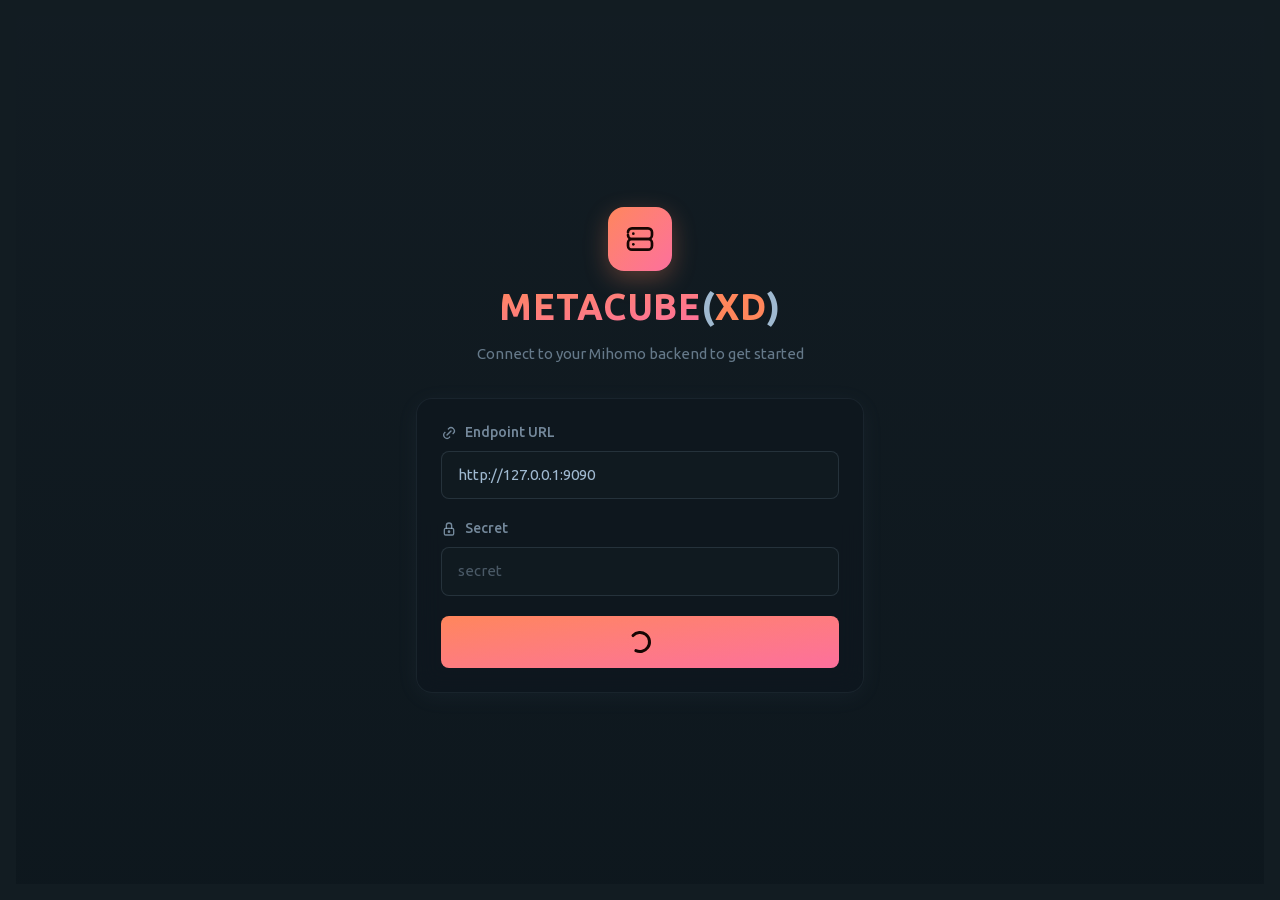
<file: luci-app-openclash/root/usr/share/openclash/ui/metacubexd/index.html>
<!DOCTYPE html><html><head><meta charset="utf-8"><meta name="viewport" content="width=device-width, initial-scale=1.0, minimum-scale=1.0, maximum-scale=1.0, user-scalable=no, viewport-fit=cover"><script type="importmap">{"imports":{"#entry":"./_nuxt/HqJkKNok.js"}}</script><title>MetaCubeXD</title><script src="config.js" onerror="window.__METACUBEXD_CONFIG__={defaultBackendURL:''}"></script><script>window.__METACUBEXD_CONFIG__ = window.__METACUBEXD_CONFIG__ || { defaultBackendURL: '' }</script><link rel="stylesheet" href="./_nuxt/entry.DOeKIobQ.css" crossorigin><link rel="modulepreload" as="script" crossorigin href="./_nuxt/HqJkKNok.js"><link rel="modulepreload" as="script" crossorigin href="./_nuxt/D_Zec42B.js"><link rel="modulepreload" as="script" crossorigin href="./_nuxt/wvj33GKw.js"><link rel="modulepreload" as="script" crossorigin href="./_nuxt/fb3-O8VZ.js"><link rel="modulepreload" as="script" crossorigin href="./_nuxt/BInP7ULv.js"><link rel="modulepreload" as="script" crossorigin href="./_nuxt/Aok_mRt2.js"><script type="module" src="./_nuxt/HqJkKNok.js" crossorigin></script><meta name="theme-color" content="#000000"><link rel="icon" type="image/svg+xml" href="favicon.svg"><link rel="apple-touch-icon" href="pwa-192x192.png"><script id="unhead:payload" type="application/json">{"title":"MetaCubeXD"}</script></head><body><div id="__nuxt"></div><div id="teleports"></div><script>window.__NUXT__={};window.__NUXT__.config={public:{appVersion:"1.248.0",mockMode:false,defaultBackendURL:"",i18n:{baseUrl:"",defaultLocale:"en",rootRedirect:"",redirectStatusCode:302,skipSettingLocaleOnNavigate:false,locales:[{code:"en",name:"English",language:""},{code:"zh",name:"简体中文",language:""},{code:"ru",name:"Русский",language:""}],detectBrowserLanguage:{alwaysRedirect:false,cookieCrossOrigin:false,cookieDomain:"",cookieKey:"metacubexd_lang",cookieSecure:false,fallbackLocale:"en",redirectOn:"root",useCookie:true},experimental:{localeDetector:"",typedPages:true,typedOptionsAndMessages:false,alternateLinkCanonicalQueries:true,devCache:false,cacheLifetime:"",stripMessagesPayload:false,preload:false,strictSeo:false,nitroContextDetection:true,httpCacheDuration:10,compactRoutes:false},domainLocales:{en:{domain:""},zh:{domain:""},ru:{domain:""}}}},app:{baseURL:"./",buildId:"4e845470-03c8-4c2d-a21b-1002657540fa",buildAssetsDir:"/_nuxt/",cdnURL:""}}</script><script type="application/json" data-nuxt-data="nuxt-app" data-ssr="false" id="__NUXT_DATA__">[{"prerenderedAt":1,"serverRendered":2},1779088700772,false]</script></body></html>
</file>
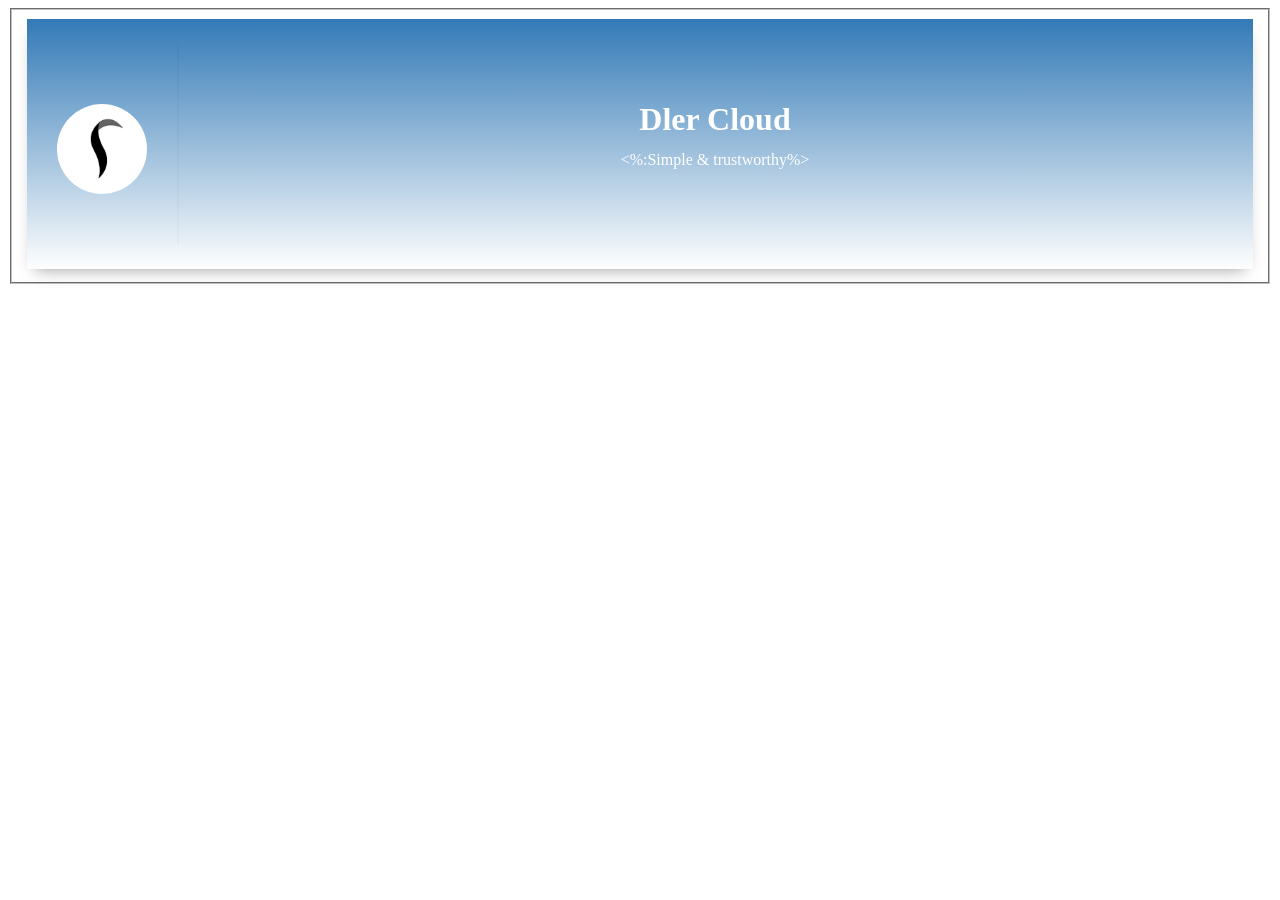
<file: luci-app-openclash/luasrc/view/openclash/dlercloud.htm>
<!DOCTYPE html>
<html lang="zh">
<head>
	<meta charset="UTF-8">
	<meta http-equiv="X-UA-Compatible" content="IE=edge,chrome=1"> 
	<meta name="viewport" content="width=device-width,initial-scale=1,user-scalable=no,minimal-ui">
  <style>

  :root[data-darkmode="true"] {
    .card {
      background: linear-gradient(rgb(0, 0, 0), rgb(70, 70, 70));
    }

    .card .additional {
      background: linear-gradient(#337ab7, rgb(70, 70, 70));
    }
    
    .card .general .dler-title{
      color: #bbbbbb;
    }

    .card .general .dler-result{
      color: #bbbbbb;
    }

    .card .general .dler-result2{
      color: #bbbbbb;
    }

    .card .general h1 {
      color: #bbbbbb;
    }

    .card .additional .user-card::after {
      border-left: 2px solid #bbbbbb;
    }

    .card .additional .more-info h1 {
      color: #bbbbbb;
    }

    .card .additional .coords {
      color: #bbbbbb;
    }
  }

  .center {
    top: 50%;
    left: 50%;
    min-width: 800px;
  }

  .card {
    width: 100%;
    height: 250px;
    background-color: #fff;
    background: linear-gradient(#f8f8f8, #fff);
    box-shadow: 0 8px 16px -8px rgba(0,0,0,0.4);
    border-radius: 6px;
    position: relative;
  }

  .card h1 {
    text-align: center;
  }

  .card .additional {
    position: absolute;
    width: 100%;
    height: 100%;
    background: linear-gradient(#337ab7, #fefefe);
    transition: width 0.5s;
    overflow: hidden;
    z-index: 2;
  }

  .card .additional .user-card {
    width: 150px;
    height: 100%;
    position: relative;
    float: left;
  }

  .card .additional .user-card::after {
    content: "";
    display: block;
    position: absolute;
    top: 10%;
    right: -2px;
    height: 80%;
    border-left: 2px solid rgba(0,0,0,0.025);
  }

  .card .additional .user-card img {

    left: 20%;
    bottom: 30%;
    width: 60%;
    border-radius: 60%;
    position: absolute;

  }

  .card .additional .more-info {
    position: relative;
    top: 28%;
    height: 50%;
    margin: 0 auto;
    width: 50%;
    padding-left: 150px;
    padding-top: 1%;
  }

  .card .additional .more-info h1 {
    color: #fff;
    margin-bottom: 0;
    margin: 0 1rem;
    font-size: 2rem;
    position: relative;
  }

  .card .additional .coords {
    margin: 0 1rem;
    color: #fff;
    font-size: 1rem;
    position: relative;
    top: 10%;
    text-align: center;
    overflow: hidden;
    line-height: 20px;
  }

  .card .general {
    width: auto;
    height: 100%;
    position: relative;
    margin-left: 150px;
    top: 0;
    right: 0;
    z-index: 1;
    box-sizing: border-box;
    overflow: hidden;
    padding-top: 0;
  }

  .card .general h1 {
    font-size: 30px;
    text-align: center;
    padding-top: 5px;
    margin: 0 0 0 -12%;
    line-height: 35px;
    color: black;
  }

  .card .general .dler-info {
    top: 22%;
    width: 90%;
    height: 70%;
    display: flex;
    position: absolute;
    margin: 0 0 0 8%;
  }

  .card .general .dler-info p {
    padding: 8px !important;
    text-align: center;
    margin-bottom: 0;
  }

  .card .general .dler-info div {
    position: relative;
  }

  .card .general .dler-title {
    font-weight: bold;
    color: #444;
    font-size: 15px;
    display: inline-block;
    width: 45%;
    overflow: hidden;
    vertical-align:bottom;
    white-space: nowrap;
    text-overflow: ellipsis;
    line-height: 25px;
    height: 25px;
    text-align: left;
  }
          
  .card .general .dler-result {
    color: #444;
    font-size:16px;
    white-space: nowrap;
    display: inline-block;
    width: 55%;
    overflow: hidden;
    text-overflow: ellipsis;
    vertical-align:bottom;
    text-align: right;
    line-height: 25px;
    height: 25px;
  }

  .card .general .dler-result2 {
    color: #444;
    font-size:16px;
    white-space: nowrap;
    display: inline-block;
    width: 55%;
    overflow: hidden;
    text-overflow: ellipsis;
    vertical-align:bottom;
    text-align: right;
    line-height: 25px;
    height: 25px;
  }

  .card .general .btn {
    color: #fff;
    border-color: #337ab7 !important;
    background: #1473e6;
    background-color: #1473e6 !important;
    box-shadow: 0 8px 16px -8px rgba(0,0,0,0.4);
    border-radius: 6px;
    width: 90px;
    height: 90px !important;
    font-size: 15px;
    font-weight: bold;
    display: inline-block;
    overflow: hidden;
    -webkit-appearance:button;
  }

  .card .general .more {
    float: right;
    top: 88%;
    right: 0;
    font-size: 15px;
    line-height: 20px;
    padding: 0;
    position: absolute;
    display: inline-block;
    overflow: hidden;
    margin: 0 3% 0.5% 0;
  }
  </style>
</head>
<body>
<fieldset class="cbi-section">
<table width="100%"><tr><td>
<div class="center">
  <div id="card" class="card">
    <div id="additional" class="additional">
      <div class="user-card">
        <div class="img">
          <img id="dler_logo" src="[data-uri]" loading="lazy" title="Dler Cloud" alt="Dler Cloud" onerror="return imgerrorfuns(this,this.src)" onclick="return show_more()" />
        </div>
      </div>
      <div class="more-info" id="more_info">
        <h1>Dler Cloud</h1>
        <div class="coords" id="dler_it">
        	<%:Simple & trustworthy%>
        </div>
      </div>
    </div>
    <div class="general">
      <h1 id="dler-plan" ></h1>
      	<div class="dler-info">
      		<div style="width: 40%;">
            <p>
                <span class="dler-title"><%:Plan Expiration Time%>:</span><span class="dler-result" id="dler-plantime"><%:Collecting data...%></span>
            </p>
            <p>
                <span class="dler-title"><%:Account Balances%>:</span><span class="dler-result" id="dler-money"><%:Collecting data...%></span>
            </p>
            <p>
                <span class="dler-title"><%:Aff Balances%>:</span><span class="dler-result" id="dler-affmoney"><%:Collecting data...%></span>
            </p>
            <p>
                <span class="dler-title"><%:Account Integral%>:</span><span class="dler-result" id="dler-integral"><%:Collecting data...%></span>
            </p>
        	</div>
        	<div style="width: 40%;">
            <p>
                <span class="dler-title"><%:Today Used%>:</span><span class="dler-result2" id="dler-today-used"><%:Collecting data...%></span>
            </p>
            <p>
                <span class="dler-title"><%:Plan Used%>:</span><span class="dler-result2" id="dler-used"><%:Collecting data...%></span>
            </p>
            <p>
                <span class="dler-title"><%:Plan Unused%>:</span><span class="dler-result2" id="dler-unused"><%:Collecting data...%></span>
            </p>
            <p>
                <span class="dler-title"><%:Plan Traffic%>:</span><span class="dler-result2" id="dler-traffic"><%:Collecting data...%></span>
            </p>
        	</div>
        	<div style="width: 20%;">
        		<p style="margin: 14% 0 0 0">
        			<input type="button" class="btn" value="<%:Checkin%>" onclick="return dler_checkin_btn(this)">
        		</p>
        	</div>
        </div>
        <div>
          <p class="more">Powered by <a style="text-decoration: none; color: #666" onclick="return web_dler()" href="javascript:void(0);">dlercloud.com</a></p>
        </div>
      </div>
    </div>
  </div>
</div>
</td></tr></table>
</fieldset>
</body>

<script type="text/javascript">//<![CDATA[
	var dler_plan = document.getElementById('dler-plan');
	var dler_plantime = document.getElementById('dler-plantime');
	var dler_money = document.getElementById('dler-money');
	var dler_affmoney = document.getElementById('dler-affmoney');
	var dler_today_used = document.getElementById('dler-today-used');
	var dler_used = document.getElementById('dler-used');
	var dler_unused = document.getElementById('dler-unused');
	var dler_traffic = document.getElementById('dler-traffic');
	var dler_integral = document.getElementById('dler-integral');
	var dler_checkin = document.getElementById('dler-checkin');
	var obj = document.getElementById("additional");
  var card = document.getElementById("card");
  var dler_it = document.getElementById("dler_it");
  var more_info = document.getElementById("more_info");
  var dler_logo = document.getElementById("dler_logo");
  var showmore=1;
   
	XHR.get('<%=luci.dispatcher.build_url("admin", "services", "openclash", "dler_info")%>', null, function(x, status) {
		if (x && x.status == 200 && status.dler_info != "error") {
			dler_plan.innerHTML = status.dler_info.plan;
			dler_plantime.innerHTML = status.dler_info.plan_time;
			dler_money.innerHTML = status.dler_info.money;
			dler_affmoney.innerHTML = status.dler_info.aff_money;
			dler_today_used.innerHTML = status.dler_info.today_used;
			dler_used.innerHTML = status.dler_info.used;
			dler_unused.innerHTML = status.dler_info.unused;
			dler_traffic.innerHTML = status.dler_info.traffic;
			dler_integral.innerHTML = status.dler_info.integral;
			show_info();
		}
		else {
			show_less();
		}
	});
	
	XHR.poll(5, '<%=luci.dispatcher.build_url("admin", "services", "openclash", "dler_info")%>', null, function(x, status) {
		if (x && x.status == 200 && status.dler_info != "error") {
			dler_plan.innerHTML = status.dler_info.plan;
			dler_plantime.innerHTML = status.dler_info.plan_time;
			dler_money.innerHTML = status.dler_info.money;
			dler_affmoney.innerHTML = status.dler_info.aff_money;
			dler_today_used.innerHTML = status.dler_info.today_used;
			dler_used.innerHTML = status.dler_info.used;
			dler_unused.innerHTML = status.dler_info.unused;
			dler_traffic.innerHTML = status.dler_info.traffic;
			dler_integral.innerHTML = status.dler_info.integral;
			if (showmore != 0) {
			   show_info();
			}
			else {
			   show_less();
		  }
		}
		else {
			show_less();
		}
	});
	
function dler_checkin_btn(btn)
{
	XHR.get('<%=luci.dispatcher.build_url("admin", "services", "openclash", "dler_checkin")%>', null, function(x, status) {
		if ( x && x.status == 200 && status.dler_checkin != "error") {
			if (status.dler_checkin.ret == 200) {
				alert("<%:Dler Cloud Checkin Successful, Result:%>\n\n"+
				status.dler_checkin.data.checkin);
			}
			else if (status.dler_checkin.msg) {
				alert("<%:Dler Cloud Checkin Failed, Result:%>\n\n"+
				status.dler_checkin.msg);
			}
			else {
				alert("<%:Dler Cloud Checkin Failed! Please Check And Try Again...%>")
			}
		}
		else {
			alert("<%:Dler Cloud Checkin Failed! Please Check And Try Again...%>")
		}
	});
}
	
function web_dler()
{
   url='https://bit.ly/32mrABp';
   window.open(url);
}
       
function show_more()
{
	 if (obj.style.width == "150px") {
	    show_less();
	    showmore=0;
	 }
	 else {
	    if (dler_plan.value != "") {
         show_info();
         showmore=1;
		  }
		  else {
		     web_dler();
      }
	 }
}

function show_less()
{
   if (obj.style.width != "100%") {
      obj.style.width = "100%";
      obj.style.borderRadius = "0 5px 5px 0";
      card.style.height = "250px";
      more_info.style.display = "";
      more_info.style.transform = "translateY(11%)";
   }
   var rdmdl=Math.floor(Math.random()*6)+1;
   if(rdmdl==1)
   {
      dler_it.innerHTML = '<%:Simple & trustworthy%>';
   }
   if(rdmdl==2)
   {
      dler_it.innerHTML = '<%:Cross-platform Support%>';
   }
   if(rdmdl==3)
   {
      dler_it.innerHTML = '<%:Global Acceleration Network%>';
   }
   if(rdmdl==4)
   {
      dler_it.innerHTML = '<%:Easy to Use%>';
   }
   if(rdmdl==5)
   {
      dler_it.innerHTML = '<%:Intelligent Shunting%>';
   }
   if(rdmdl==6)
   {
      dler_it.innerHTML = '<%:Perfect Technical Support%>';
   }
}

function show_info()
{
   if (obj.style.width != "150px") {
      obj.style.width = "150px";
      obj.style.borderRadius = "0 0 0 0";
      card.style.height = "250px";
      more_info.style.display = "none";
   }
}

function imgerrorfuns(imgobj,imgSrc)
{
   setTimeout(function(){
      imgobj.src=imgSrc;
   },1000*10);
}

//]]></script>
</html>
</file>
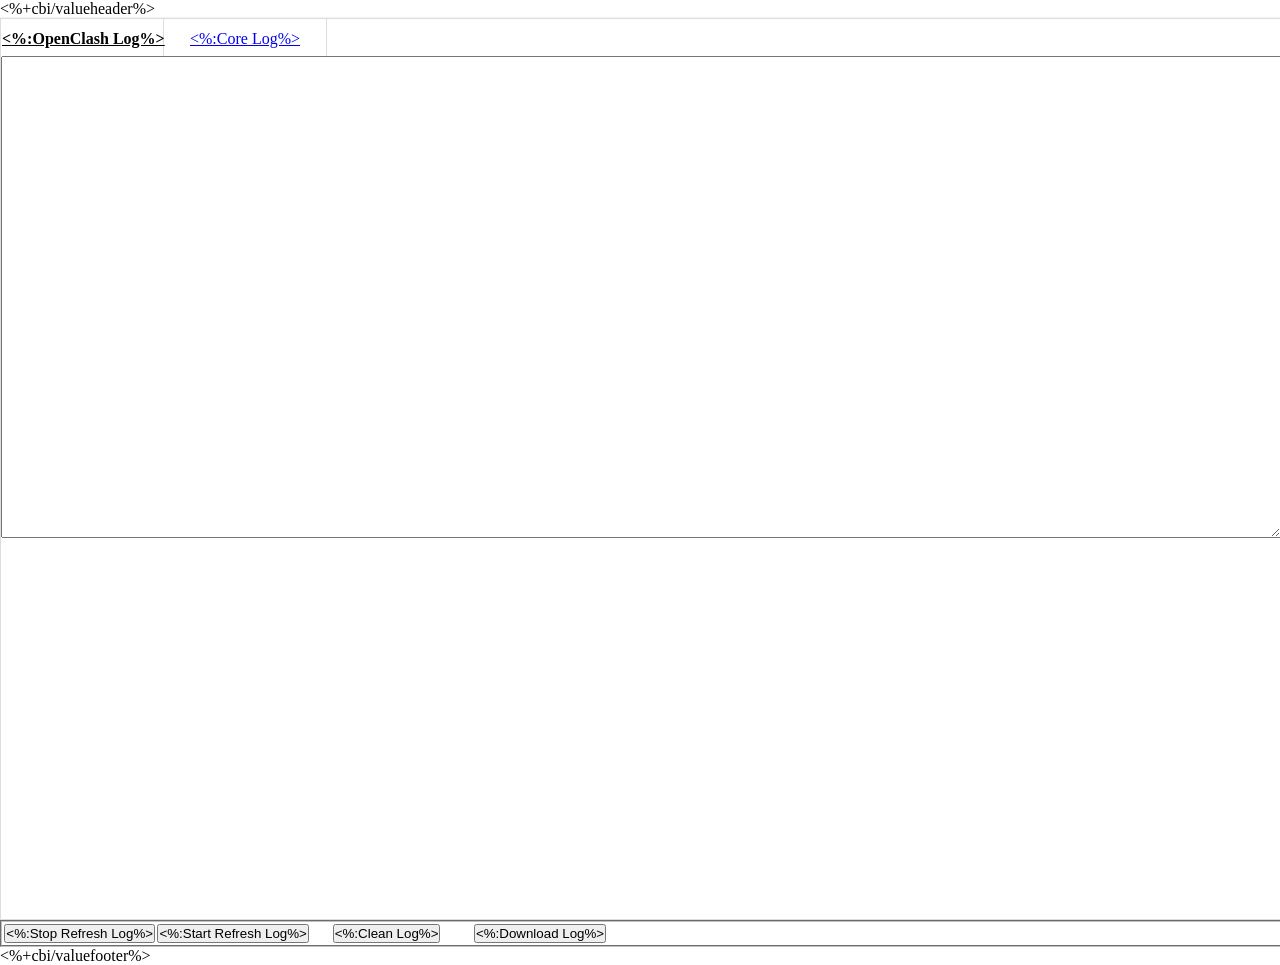
<file: luci-app-openclash/luasrc/view/openclash/log.htm>
<%+cbi/valueheader%>
<style type="text/css">
*{margin: 0;padding: 0;}

ul{
	list-style: none;
}

#tab{
	width: 100%;
	height: 100%;
	border: 1px solid #ddd;
	box-shadow: 0 0 2px #ddd;
	overflow: hidden;
}

#tab-header{
	min-height: 35px;
	text-align: center;
	position: relative;
	white-space: nowrap;
	overflow: hidden;
	text-overflow: ellipsis;
}
#tab-header ul{
	left: -1px;
	width: 100%;
	padding: unset !important;
	margin: unset !important;
}
#tab-header ul li{
	float: left;
	width: 160px;
	line-height: 35px;
	padding: 0 1px;
	border-right: 1px solid #dddddd;
	cursor: pointer;
}
#tab-header ul li a{
	float: unset !important;
	padding: unset !important;
	vertical-align: middle;
	white-space: nowrap;
	overflow: hidden;
	text-overflow: ellipsis;
}
#tab-header ul li.cbi-tab > a{
  font-weight: bolder;
  color: unset;
}
#tab-header ul li a:hover{
	color: orangered;
}
#tab-content .dom{
	display: none;
}
#tab-content .dom ul li{
  float: left;
  margin: 15px 10px;
  width: 225px;
}

.radio-button{
  width: fit-content;
	text-align: center;
	overflow: auto;
	margin: 10px auto;
	background-color: #d1d1d1;
	border-radius: 4px;
}

.radio-button input[type="radio"] {
	display: none;
}
   
.radio-button label {
	display: inline-block;
	padding: 4px 11px;
	font-size: 18px;
	color: white;
	cursor: pointer;
	border-radius: 4px;
}

.radio-button input[type="radio"]:checked+label {
	background-color: #1080c1;
}

</style>

<body>
	<div id="tab" class="cbi-section">
		<div id="tab-header" class="cbi-tabmenu">
			<ul class="cbi-tabmenu">
				<li name="tab-header" class="cbi-tab"><a href="#"><%:OpenClash Log%></a></li>
				<li name="tab-header" class="cbi-tab-disabled"><a href="#"><%:Core Log%></a></li>
			</ul>
		</div>
		<div id="tab-content">
			<div class="dom" style="display: block;">
				<textarea id="cbid.openclash.config.clog" class="cbi-input-textarea" style="width: 100%;display:inline" data-update="change" rows="32" cols="60" readonly="readonly" ></textarea>
			</div>
			<div class="dom">
				<textarea id="core_log" class="cbi-input-textarea" style="width: 100%;display:inline" data-update="change" rows="32" cols="60" readonly="readonly" ></textarea>
				<div class="radio-button">
					<input type="radio" id="info" name="radios" value="info" checked onclick="return switch_log_level(this.value)"/>
					<label for="info">Info</label>
					<input type="radio" id="warning" name="radios" value="warning" onclick="return switch_log_level(this.value)"/>
					<label for="warning">Warning</label>
					<input type="radio" id="error" name="radios" value="error" onclick="return switch_log_level(this.value)"/>
					<label for="error">Error</label>
					<input type="radio" id="debug" name="radios" value="debug" onclick="return switch_log_level(this.value)"/>
					<label for="debug">Debug</label>
					<input type="radio" id="silent" name="radios" value="silent" onclick="return switch_log_level(this.value)"/>
					<label for="silent">Silent</label>
				</div>
			</div>
		</div>
	</div>

<fieldset style="text-align: center; width: 100%" class="cbi-section">
	<table>
		<tr>
			<td style="text-align: center; width: 25%">
				<input type="button" class="btn cbi-button cbi-button-apply" id="stop_refresh_button" value="<%:Stop Refresh Log%>" onclick=" return stop_refresh() "/>
			</td>
			<td style="text-align: center; width: 25%">
				<input type="button" class="btn cbi-button cbi-button-apply" id="start_refresh_button" value="<%:Start Refresh Log%>" onclick=" return start_refresh() "/>
			</td>
			<td style="text-align: center; width: 25%">
				<input type="button" class="btn cbi-button cbi-button-apply" id="del_log_button" value="<%:Clean Log%>" style=" display:inline;" onclick=" return del_log() " />
			</td>
			<td style="text-align: center; width: 25%">
				<input type="button" class="btn cbi-button cbi-button-apply" id="down_log_button" value="<%:Download Log%>" style=" display:inline;" onclick=" return download_log() " />
			</td>
		</tr>
	</table>
</fieldset>
</body>

<script type="text/javascript">//<![CDATA[
var r;
var s;
var log_len = 0;
var lv = document.getElementById('cbid.openclash.config.clog');
var cl = document.getElementById('core_log');
var animatingOC = false;
var animatingCore = false;

function get_log_level() {
	XHR.get('<%=luci.dispatcher.build_url("admin", "services", "openclash", "log_level")%>', null, function(x, status) {
	if (x && x.status == 200 && status.log_level != "") {
		var radio = document.getElementsByName("radios");
		for (i=0; i<radio.length; i++) {
			if (radio[i].value == status.log_level && ! radio[i].checked) {
				radio[i].checked = true;
			}
		}
	}
	});
	s=setTimeout("get_log_level()",5000);
};
	
function switch_log_level(value)
{
	clearTimeout(s);
	XHR.get('<%=luci.dispatcher.build_url("admin", "services", "openclash", "switch_log")%>', {log_level: value}, function(x, status) {
		if (x && x.status == 200) {
    	alert(' <%:Log Level%>: ' + value + ' <%:switching succeeded!%>');
    	get_log_level();
		}
		else {
			alert(' <%:Log Level%>: ' + value + ' <%:switching failed!%>');
			get_log_level();
		}
	});
};


function stop_refresh() {
	clearTimeout(r);
	return
};

function start_refresh() {
	clearTimeout(r);
	r=setTimeout("poll_log()",1000*2);
	return
};

function createAndDownloadFile(fileName, content) {
    var aTag = document.createElement('a');
    var blob = new Blob([content]);
    aTag.download = fileName;
    aTag.href = URL.createObjectURL(blob);
    aTag.click();
    URL.revokeObjectURL(blob);
};

function download_log(){
	var dt = new Date();
	var timestamp = dt.getFullYear()+"-"+(dt.getMonth()+1)+"-"+dt.getDate()+"-"+dt.getHours()+"-"+dt.getMinutes()+"-"+dt.getSeconds();
	lv.innerHTML = lv.innerHTML.split('\n').filter(function(line) { return line.indexOf("】订阅的下载链接为【") === -1 && line.indexOf("】Downloading URL【") === -1; }).join('\n');
	createAndDownloadFile("OpenClash-"+timestamp+".log","<%:OpenClash Log%>:\n"+lv.innerHTML+"\n<%:Core Log%>:\n"+cl.innerHTML)
	return
};

function del_log() {
	XHR.get('<%=luci.dispatcher.build_url("admin", "services", "openclash", "del_log")%>',null,function(x, data){
		lv.innerHTML="";
		cl.innerHTML="";
		log_len = 0;
		oc_editor.setValue(lv.value);
		core_editor.setValue(cl.value);
		core_editor.refresh();
		oc_editor.refresh();
	});
	return
};

function p(s) {
	return s < 10 ? '0' + s: s;
};

function line_tolocal(str) {
    var trans_local = new Array();
    var local_count = 0;

    
    str.trim().split('\n').forEach(function(v, i) {
        var regex = /(time=)"([^"]*)"/g;
        var res = regex.exec(v);
        
        try {
            if (res) {
                var dt = new Date(res[2]);
                
                if (!isNaN(dt.getTime())) {
                    if (v.indexOf("level=") != -1) {
                        var log_info = v.substring(res[2].length + 7);
                    } else {
                        var log_info = v.substring(res[2].length + 2);
                    }
                    trans_local[local_count] = dt.getFullYear() + "-" + p(dt.getMonth() + 1) + "-" + p(dt.getDate()) + " " + 
                                          p(dt.getHours()) + ":" + p(dt.getMinutes()) + ":" + p(dt.getSeconds()) + log_info;
                    local_count++;
                } else {
                    trans_local[local_count] = v;
                    local_count++;
                }
            } else {
                try {
                    var dtt = new Date(v.substring(0, 19));
                    
                    if (!isNaN(dtt.getTime()) && v.substring(0, 19).match(/^\d{4}-\d{2}-\d{2} \d{2}:\d{2}:\d{2}/)) {
                        trans_local[local_count] = v;
                        local_count++;
                    } else {
                        trans_local[local_count] = v;
                        local_count++;
                    }
                } catch (e) {
                    trans_local[local_count] = v;
                    local_count++;
                }
            }
        } catch (e) {
            trans_local[local_count] = v;
            local_count++;
        }
    });
    
    return trans_local;
};

function smoothlyDisplayLogs(newLines, target, isEditor, currentContent, isActiveTab) {
    var scrollPosition = null;
    var isAtTop = false;
    var cursorPos = null;
    var selectionRange = null;
    
    var isFirstLoad = !currentContent || currentContent.trim() === "";
    
    if (isEditor && target) {
        scrollPosition = target.getScrollInfo();
        isAtTop = (scrollPosition.top < 20);
        
        if (target.hasFocus()) {
            cursorPos = target.getCursor();
            
            if (cursorPos.line === 0) {
                cursorPos = null;
                selectionRange = null;
            } else if (target.somethingSelected()) {
                selectionRange = {
                    from: target.getCursor(true),
                    to: target.getCursor(false)
                };
            } else {
                selectionRange = null;
            }
        } else {
            cursorPos = null;
            selectionRange = null;
        }
    } else if (!isEditor && target) {
        scrollPosition = target.scrollTop;
        isAtTop = (target.scrollTop < 20);
    }
    
    if ((target === oc_editor && animatingOC) || (target === core_editor && animatingCore) || !isActiveTab) {
        var content = "";
        var lines = newLines.slice().reverse();
        for (var i = 0; i < lines.length; i++) {
            content += lines[i] + "\n";
        }
        content = content + (currentContent || "");
        
        var allLines = content.split("\n");
        if (allLines.length > 2000) {
            allLines = allLines.slice(0, 1999);
            allLines.push("...");
            content = allLines.join("\n");
        }
        
        if (isEditor) {
            var addedLines = lines.length;
            target.setValue(content);
            
            if (!isAtTop && scrollPosition) {
                if (cursorPos) {
                    cursorPos.line += addedLines;
                    target.setCursor(cursorPos);
                    
                    target.scrollIntoView({line: cursorPos.line, ch: cursorPos.ch}, 300);
                } else {
                    target.scrollTo(scrollPosition.left, scrollPosition.top);
                }
                
                if (selectionRange) {
                    selectionRange.from.line += addedLines;
                    selectionRange.to.line += addedLines;
                    target.setSelection(selectionRange.from, selectionRange.to);
                    
                    target.scrollIntoView({
                        from: selectionRange.from,
                        to: selectionRange.to
                    }, 300);
                }
            } else if (isAtTop) {
                target.scrollTo(0, 0);
                if (isFirstLoad) {
                    target.setCursor({line: 0, ch: 0});
                }
            }
                        
            target.refresh();
        } else {
            var oldScrollTop = scrollPosition;
            target.innerHTML = content;
            if (!isAtTop && oldScrollTop) {
                target.scrollTop = oldScrollTop;
            }
        }
        return;
    }
    
    if (target === oc_editor || target === lv) {
        animatingOC = true;
    } else {
        animatingCore = true;
    }
    
    var totalLines = newLines.length;
    var batchSize, interval;
    
    if (totalLines <= 10) {
        batchSize = 1;
        interval = 90;
    } else if (totalLines <= 50) {
        batchSize = 3;
        interval = 60;
    } else if (totalLines <= 200) {
        batchSize = 8;
        interval = 35;
    } else if (totalLines <= 500) {
        batchSize = 15;
        interval = 25;
    } else if (totalLines <= 1000) {
        batchSize = 25;
        interval = 15;
    } else {
        batchSize = 40;
        interval = 10;
    }
    
    var displayedContent = currentContent || "";
    var logLines = newLines.slice();
    var currentBatchCount = 0;
    var accumulatedContent = "";
    
    function displayNextBatch() {
        if (currentBatchCount >= logLines.length) {
            if (target === oc_editor || target === lv) {
                animatingOC = false;
            } else {
                animatingCore = false;
            }
            
            if (isEditor && !isAtTop && cursorPos) {
                cursorPos.line += logLines.length;
                target.setCursor(cursorPos);
                
                if (selectionRange) {
                    selectionRange.from.line += logLines.length;
                    selectionRange.to.line += logLines.length;
                    target.setSelection(selectionRange.from, selectionRange.to);
                    
                    target.scrollIntoView({
                        from: selectionRange.from,
                        to: selectionRange.to
                    }, 300);
                } else {
                    target.scrollIntoView({line: cursorPos.line, ch: cursorPos.ch}, 300);
                }
            }
            return;
        }
        
        var nextBatchSize = Math.min(batchSize, logLines.length - currentBatchCount);
        
        var batchLines = logLines.slice(currentBatchCount, currentBatchCount + nextBatchSize).reverse();
        currentBatchCount += nextBatchSize;
        
        if (accumulatedContent) {
            accumulatedContent = batchLines.join("\n") + "\n" + accumulatedContent;
        } else {
            accumulatedContent = batchLines.join("\n");
        }
        
        var content = accumulatedContent + (displayedContent ? "\n" + displayedContent : "");
        
        var contentLines = content.split("\n");
        if (contentLines.length > 2000) {
            contentLines = contentLines.slice(0, 1999);
            contentLines.push("...");
            content = contentLines.join("\n");
        }
        
        if (isEditor) {
            var currentScrollInfo = isAtTop ? null : target.getScrollInfo();
            target.setValue(content);
            
            if (!isAtTop && currentScrollInfo) {
                target.scrollTo(currentScrollInfo.left, currentScrollInfo.top);
            }
            target.refresh();
        } else {
            var currentScrollTop = isAtTop ? null : target.scrollTop;
            target.innerHTML = content;
            if (!isAtTop && currentScrollTop !== null) {
                target.scrollTop = currentScrollTop;
            }
        }
        
        if (currentBatchCount < logLines.length) {
            setTimeout(displayNextBatch, interval);
        } else {
            if (target === oc_editor || target === lv) {
                animatingOC = false;
            } else {
                animatingCore = false;
            }
            
            if (isEditor && !isAtTop && cursorPos) {
                cursorPos.line += logLines.length;
                target.setCursor(cursorPos);
                
                if (selectionRange) {
                    selectionRange.from.line += logLines.length;
                    selectionRange.to.line += logLines.length;
                    target.setSelection(selectionRange.from, selectionRange.to);
                    
                    target.scrollIntoView({
                        from: selectionRange.from,
                        to: selectionRange.to
                    }, 300);
                } else {
                    target.scrollIntoView({line: cursorPos.line, ch: cursorPos.ch}, 300);
                }
            }
        }
    }
    
    displayNextBatch();
}

function poll_log(){
    XHR.get('<%=luci.dispatcher.build_url("admin", "services", "openclash", "refresh_log")%>', 
        { 
            log_len: log_len
        },
        function(x, status) {
            if (x && x.status == 200) {
                if (status) {
                    if (!status.update) {
                        r = setTimeout("poll_log()", 2000);
                        return;
                    }
                    
                    if (status.len) {
                        log_len = status.len;
                    }
                    
                    var activeTabId = 0;
                    var titles = document.getElementsByName('tab-header');
                    for(var i=0; i<titles.length; i++){
                        if(titles[i].className === 'cbi-tab') {
                            activeTabId = i;
                            break;
                        }
                    }
                    
                    if (status.oc_log && status.oc_log !== "") {
                        var oc_logs = line_tolocal(status.oc_log);
                        
                        if (oc_logs && oc_logs.length > 0) {
                            if (oc_editor) {
                                var currentContent = oc_editor.getValue();
                                smoothlyDisplayLogs(oc_logs, oc_editor, true, currentContent, activeTabId === 0);
                            } else if (lv) {
                                var currentContent = lv.innerHTML;
                                smoothlyDisplayLogs(oc_logs, lv, false, currentContent, activeTabId === 0);
                            }
                        }
                    }
                    
                    if (status.core_log && status.core_log !== "") {
                        var core_logs = line_tolocal(status.core_log);
                        
                        if (core_logs && core_logs.length > 0) {
                            if (core_editor) {
                                var currentCoreContent = core_editor.getValue();
                                smoothlyDisplayLogs(core_logs, core_editor, true, currentCoreContent, activeTabId === 1);
                            } else if (cl) {
                                var currentCoreContent = cl.innerHTML;
                                smoothlyDisplayLogs(core_logs, cl, false, currentCoreContent, activeTabId === 1);
                            }
                        }
                    }
                }
            }
            r = setTimeout("poll_log()", 2000);
        }
    );
};

window.onload = function(){
    var titles = document.getElementsByName('tab-header');
    var divs = document.getElementsByClassName('dom');
    if(titles.length != divs.length) return;
    for(var i=0; i<titles.length; i++){
        var li = titles[i];
        li.id = i;
        function handleTabSwitch(tab) {
            return function(e) {
                for(var j=0; j<titles.length; j++){
                    titles[j].className = 'cbi-tab-disabled';
                    divs[j].style.display = 'none';
                }
                tab.className = 'cbi-tab';
                divs[tab.id].style.display = 'block';
                
                if(tab.id == 0 && typeof oc_editor !== 'undefined') {
                    setTimeout(function(){
                        oc_editor.refresh();
                    }, 10);
                } else if(tab.id == 1 && typeof core_editor !== 'undefined') {
                    setTimeout(function(){
                        core_editor.refresh();
                    }, 10);
                }
            };
        }
        
        // 正确绑定事件
        li.onclick = handleTabSwitch(li);
        li.ontouchstart = handleTabSwitch(li);
    }
    get_log_level();
    poll_log();
};
//]]>
</script>
<%+cbi/valuefooter%>
</file>
